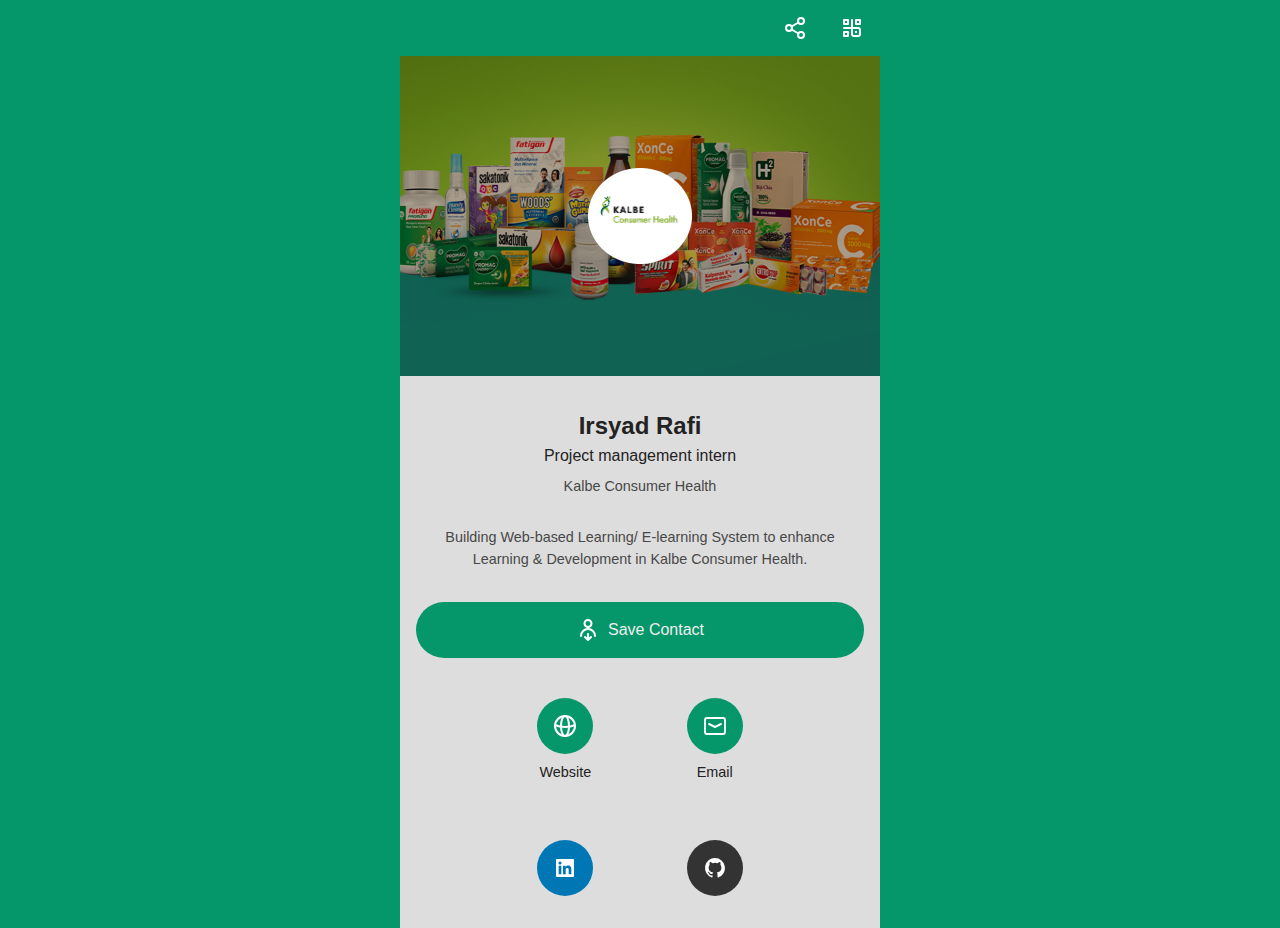
<file: Businesscard/irsyadrafi/index.html>
<!DOCTYPE html>
<html lang="en" style="background-color: rgb(5, 150, 105);">

<head>
    <meta charset="UTF-8">
    <meta name="viewport" content="width=device-width, initial-scale=1.0">
    <meta name="robots" content="noindex, nofollow">
    <meta name="author" content="EnBizCard - An Open-Source Digital Business Card Generator">
    <meta name="url" content="https://enbizcard.vishnuraghav.com/">
    <meta name="designer" content="Vishnu Raghav">
    <meta property="og:title" content="Irsyad Rafi's Digital Business Card">
    <meta property="twitter:title" content="Irsyad Rafi's Digital Business Card">
    <!-- <script>
        "http" == window.location.href.substr(0, 4) && "/" != window.location.href.slice(-1) && window.location.replace(window.location.href + "/");
    </script> -->
    <!---->
    <title>Irsyad Rafi's Digital Business Card</title>
    <style>
        #body {
            font-family: sans-serif;
        }
        
        input[type='range']::-moz-range-track {
            background: none;
        }
        
        input[type='range']::-moz-range-thumb {
            -moz-appearance: none;
            width: 1.5rem;
            height: 1.5rem;
            border-radius: 100%;
            border: none;
            background: #059669;
            z-index: 3;
            cursor: pointer;
        }
        
        input[type='range']::-webkit-slider-thumb {
            -webkit-appearance: none;
            width: 1.5rem;
            height: 1.5rem;
            border-radius: 100%;
            border: none;
            background: #059669;
            z-index: 3;
            cursor: pointer;
        }
        
        .closeColor {
            filter: invert(1)
        }
        
        .topAction {}
        
        .iconColor {
            color: #eee;
        }
        
        .cardColor {
            color: #222 !important
        }
        
        .textColor {
            color: #222 !important
        }
        
        .seekbarColor {
            background: #05966980 !important
        }
    </style>
    <!---->
    <!---->
    <link rel="stylesheet" href="./style.min.css">
</head>

<body id="body">
    <div id="modal" style="background-color: rgb(221, 221, 221); visibility: hidden; top: 2rem; opacity: 0;">
        <a id="close" class="closeColor">
            <div class="icon"><svg viewBox="0 0 24 24" xmlns="http://www.w3.org/2000/svg" xml:space="preserve" style="fill-rule:evenodd;clip-rule:evenodd;stroke-linecap:round;stroke-linejoin:round;stroke-miterlimit:2"><path style="fill:none" d="M0 0h24v24H0z"></path><path d="M18 6 6 18M6 6l12 12" style="fill:none;fill-rule:nonzero;stroke:#fff;stroke-width:2px"></path></svg></div>
        </a>
        <div id="keyView">
            <p class="textColor">
                Use my public key to send me encrypted messages
            </p>
            <a download="" target="_blank" id="dlKey" rel="noreferrer" tabindex="-1" style="background-color: rgb(5, 150, 105);" href="./Irsyad Rafi's public key.asc">
                <div class="icon iconColor"><svg viewBox="0 0 24 24" xmlns="http://www.w3.org/2000/svg" xml:space="preserve" style="fill-rule:evenodd;clip-rule:evenodd;stroke-linecap:round;stroke-linejoin:round;stroke-miterlimit:2"><path style="fill:none" d="M0 0h24v24H0z"></path><path d="M21 15v4c0 1.097-.903 2-2 2H5c-1.097 0-2-.903-2-2v-4m4-5 5 5 5-5m-5 5V3" style="fill:none;fill-rule:nonzero;stroke:#fff;stroke-width:2px"></path></svg></div>
                <span class="iconColor">Download Key</span></a>
        </div>
        <div id="copyView">
            <p class="textColor">
                Copy and send the URL to share my Business Card
            </p> <button id="copyURL" style="background-color: rgb(5, 150, 105);"><div class="icon iconColor"><svg viewBox="0 0 24 24" xmlns="http://www.w3.org/2000/svg" xml:space="preserve" style="fill-rule:evenodd;clip-rule:evenodd;stroke-linecap:round;stroke-linejoin:round;stroke-miterlimit:2"><path style="fill:none" d="M0 0h24v24H0z"></path><path d="M22 11a2 2 0 0 0-2-2h-9a2 2 0 0 0-2 2v9a2 2 0 0 0 2 2h9a2 2 0 0 0 2-2v-9Z" style="fill:none;stroke:#fff;stroke-width:2px"></path><path d="M5 15H4c-1.097 0-2-.903-2-2V4c0-1.097.903-2 2-2h9c1.097 0 2 .903 2 2v1" style="fill:none;fill-rule:nonzero;stroke:#fff;stroke-width:2px"></path></svg></div> <span class="iconColor">Copy URL</span></button></div>
        <div id="qrView" class="textColor">
            <div id="qr"></div>
            <h3>Scan the QR Code</h3>
            <p>to view my Business Card on another device</p>
        </div>
    </div>
    <header>
        <div id="topActions" style="display: none;">
            <div>
                <a id="share">
                    <div class="icon topAction"><svg viewBox="0 0 24 24" xmlns="http://www.w3.org/2000/svg" xml:space="preserve" style="fill-rule:evenodd;clip-rule:evenodd;stroke-linecap:round;stroke-miterlimit:2"><g><path style="fill:none" d="M0 0h24v24H0z"></path><clipPath id="a"><path d="M0 0h24v24H0z"></path></clipPath><g clip-path="url(#a)"><circle cx="17" cy="5" r="3" style="fill:none;stroke:#fff;stroke-width:2px"></circle><circle cx="5" cy="12" r="3" style="fill:none;stroke:#fff;stroke-width:2px"></circle><circle cx="17" cy="19" r="3" style="fill:none;stroke:#fff;stroke-width:2px"></circle><path d="m7.59 13.51 6.83 3.98m-.01-10.98-6.82 3.98" style="fill:none;stroke:#fff;stroke-width:2px"></path></g></g></svg></div>
                </a>
                <a id="showQR">
                    <div class="icon topAction"><svg viewBox="0 0 24 24" xmlns="http://www.w3.org/2000/svg" xml:space="preserve" style="fill-rule:evenodd;clip-rule:evenodd;stroke-linecap:round;stroke-linejoin:round;stroke-miterlimit:2"><path style="fill:none" d="M0 0h24v24H0z"></path><path d="M4 4h4v4H4V4Zm0 12h4v4H4v-4ZM16 4h4v4h-4V4Z" style="fill:none;stroke:#fff;stroke-width:2px"></path><path d="M12 4v14c0 1.097.903 2 2 2h4c1.097 0 2-.903 2-2v-4c0-1.097-.903-2-2-2H4" style="fill:none;stroke:#fff;stroke-width:2px;stroke-linejoin:miter"></path><path style="fill:#fff" d="M15 15h2v2h-2z"></path></svg></div>
                </a>
            </div>
            <!---->
        </div>
        <div class="headerImgC"><img id="cover" src="./cover.png" alt="Background Pattern"> <img id="logo" src="./logo.png" alt="Logo" style="margin: 3rem 0px;"></div>
    </header>
    <main style="background-color: rgb(221, 221, 221); margin-top: 0px;">
        <!---->
        <div id="info" class="textColor">
            <p class="name">
                Irsyad Rafi
            </p>
            <!---->
            <p class="jobtitle">
                Project management intern
            </p>
            <p class="bizname">
                Kalbe Consumer Health
            </p>
        </div>
        <p class="sub textColor">
            Building Web-based Learning/ E-learning System to enhance Learning &amp; Development in Kalbe Consumer Health.
        </p>
        <a id="cta" rel="noreferrer" download="" target="_blank" aria-label="Save Contact" style="background-color: rgb(5, 150, 105);" href="irsyadrafi.vcf">
            <div class="icon iconColor"><svg viewBox="0 0 24 24" xmlns="http://www.w3.org/2000/svg" xml:space="preserve" style="fill-rule:evenodd;clip-rule:evenodd;stroke-linecap:round;stroke-linejoin:round;stroke-miterlimit:2"><path style="fill:none" d="M0 0h24v24H0z"></path><circle cx="8.5" cy="7" r="4" style="fill:none;stroke:#fff;stroke-width:2.29px" transform="matrix(.875 0 0 .875 4.563 -.625)"></circle><path d="M86 181c0-3.863 3.137-7 7-7s7 3.137 7 7" style="fill:none;stroke:#fff;stroke-width:2px" transform="translate(-81 -163)"></path><path d="M104 168v6m3-3-3 3-3-3" style="fill:none;fill-rule:nonzero;stroke:#fff;stroke-width:2px" transform="translate(-92 -152)"></path></svg></div>
            <p class="iconColor">Save Contact</p>
        </a>
        <div class="actions">
            <div class="actionsC">
                <div class="actionBtn">
                    <a href="https://irsyadrafisudirjo.github.io/Businesscard/irsyadrafi/" target="_blank" rel="noopener noreferrer" aria-label="Website" style="background-color: rgb(5, 150, 105);">
                        <div class="icon iconColor"><svg viewBox="0 0 24 24" xmlns="http://www.w3.org/2000/svg" xml:space="preserve" style="fill-rule:evenodd;clip-rule:evenodd;stroke-linecap:round;stroke-linejoin:round;stroke-miterlimit:2"><g><path style="fill:none" d="M0 0h24v24H0z"></path><clipPath id="a"><path d="M0 0h24v24H0z"></path></clipPath><g clip-path="url(#a)"><circle cx="12" cy="12" r="10" style="fill:none;stroke:#fff;stroke-width:2px"></circle><ellipse cx="40" cy="40" rx="4" ry="10" style="fill:none;stroke:#fff;stroke-width:2px;stroke-linejoin:miter" transform="translate(-28 -28)"></ellipse><path d="M40 50s-2-4-2-10 2-10 2-10" style="fill:none;stroke:#fff;stroke-width:2px" transform="rotate(-90 11.5 39.5)"></path></g></g></svg></div>
                    </a>
                    <p class="textColor">
                        Website
                    </p>
                </div>
            </div>
            <div class="actionsC">
                <div class="actionBtn">
                    <a href="mailto:irsyadicad1302@gmail.com" target="_blank" rel="noopener noreferrer" aria-label="Email" style="background-color: rgb(5, 150, 105);">
                        <div class="icon iconColor"><svg viewBox="0 0 24 24" xmlns="http://www.w3.org/2000/svg" xml:space="preserve" style="fill-rule:evenodd;clip-rule:evenodd;stroke-linecap:round;stroke-linejoin:round;stroke-miterlimit:2"><path style="fill:none" d="M0 0h24v24H0z"></path><path d="M22 33.75c0-.966-.896-1.75-2-1.75H4c-1.104 0-2 .784-2 1.75v10.5c0 .966.896 1.75 2 1.75h16c1.104 0 2-.784 2-1.75v-10.5Z" style="fill:none;stroke:#fff;stroke-width:1.86px" transform="matrix(1 0 0 1.14286 0 -32.571)"></path><path d="m18 7.042-6 2.625-6-2.625" style="fill:none;fill-rule:nonzero;stroke:#fff;stroke-width:1.86px" transform="matrix(1 0 0 1.14286 0 1.952)"></path></svg></div>
                    </a>
                    <p class="textColor">
                        Email
                    </p>
                </div>
            </div>
        </div>
        <div class="actions secondary">
            <div class="actionsC">
                <div class="actionBtn secBtn">
                    <a href="https://www.linkedin.com/in/irsyadrafi" target="_blank" rel="noopener noreferrer" aria-label="LinkedIn" style="background-color: rgb(0, 119, 181);">
                        <div class="icon"><svg xmlns="http://www.w3.org/2000/svg" fill="#fff" viewBox="0 0 24 24"><path d="M20 3H4a1 1 0 0 0-1 1v16a1 1 0 0 0 1 1h16a1 1 0 0 0 1-1V4a1 1 0 0 0-1-1zM8.339 18.337H5.667v-8.59h2.672v8.59zM7.003 8.574a1.548 1.548 0 1 1 0-3.096 1.548 1.548 0 0 1 0 3.096zm11.335 9.763h-2.669V14.16c0-.996-.018-2.277-1.388-2.277-1.39 0-1.601 1.086-1.601 2.207v4.248h-2.667v-8.59h2.56v1.174h.037c.355-.675 1.227-1.387 2.524-1.387 2.704 0 3.203 1.778 3.203 4.092v4.71z"></path></svg></div>
                    </a>
                </div>
            </div>
            <div class="actionsC">
                <div class="actionBtn secBtn">
                    <a href="https://github.com/IrsyadRafiSudirjo" target="_blank" rel="noopener noreferrer" aria-label="GitHub" style="background-color: rgb(51, 51, 51);">
                        <div class="icon"><svg xmlns="http://www.w3.org/2000/svg" width="24" height="24" fill="#fff"><path fill-rule="evenodd" d="M12.03 2a9.97 9.97 0 0 0-3.16 19.44c.5.09.68-.22.68-.48v-1.7c-2.78.6-3.37-1.34-3.37-1.34-.45-1.15-1.1-1.46-1.1-1.46-.91-.61.06-.6.06-.6 1 .07 1.53 1.03 1.53 1.03.89 1.52 2.33 1.08 2.9.83.1-.65.35-1.09.64-1.34-2.22-.25-4.55-1.1-4.55-4.93 0-1.08.4-1.98 1.03-2.67-.1-.26-.45-1.27.1-2.64 0 0 .83-.27 2.74 1.02a9.58 9.58 0 0 1 5 0c1.9-1.3 2.73-1.02 2.73-1.02.55 1.37.2 2.38.1 2.64.64.7 1.03 1.58 1.03 2.67 0 3.84-2.33 4.68-4.56 4.92.36.31.68.92.68 1.85l-.01 2.74c0 .26.18.57.68.48A9.98 9.98 0 0 0 12.03 2z" clip-rule="evenodd"></path></svg></div>
                    </a>
                </div>
            </div>
        </div>
    </main>
    <!---->
    <script src="./qrcode.min.js"></script>
    <script>
        let m = document.getElementById("modal"),
            c = document.getElementById("close"),
            ki = document.getElementById("keyView"),
            cv = document.getElementById("copyView"),
            curl = document.getElementById("copyURL"),
            qrv = document.getElementById("qrView"),
            qr = document.getElementById("qr"),
            s = document.getElementById("share"),
            sqr = document.getElementById("showQR"),
            sk = document.getElementById("showKey");

        function tC(e) {
            "2rem" == e.style.top ? (e.style.visibility = "visible", e.style.top = "0px", e.style.opacity = 1) : (e.style.top = "2rem", e.style.opacity = 0, setTimeout(() => {
                e.style.visibility = "hidden"
            }, 200))
        }

        function dN(e) {
            e.style.display = "none"
        }
        window.addEventListener("load", () => {
            document.querySelector("#topActions").style.display = "flex", qr.innerHTML = new QRCode({
                content: window.location.href,
                container: "svg-viewbox",
                join: !0,
                ecl: "L",
                padding: 0
            }).svg()
        }), navigator.canShare ? s.addEventListener("click", () => {
            navigator.share({
                title: document.title,
                text: "You can view my Digital Business Card here:",
                url: window.location.href
            })
        }) : s.addEventListener("click", () => {
            tC(m), cv.style.display = "flex", dN(qrv), ki && dN(ki)
        }), sqr.addEventListener("click", () => {
            tC(m), qrv.style.display = "block", dN(cv), ki && dN(ki)
        }), sk && sk.addEventListener("click", () => {
            tC(m), ki && (ki.style.display = "flex"), dN(cv), dN(qrv)
        }), c.addEventListener("click", () => tC(m)), curl.addEventListener("click", async() => {
            let e = curl.querySelectorAll(".iconColor")[1];
            await navigator.clipboard.writeText(window.location.href).then(t => {
                e.innerText = "Copied", setTimeout(() => {
                    e.innerText = "Copy URL"
                }, 1e3)
            })
        });
    </script>
</body>

</html>
</file>
<file: Businesscard/irsyadrafi/style.min.css>
body{margin:0 auto;width:100%;padding:0;max-width:30rem;color:#eee;position:relative}p{line-height:1.5;margin:0}h2,h3{margin:0}.icon{width:1.5rem;height:1.5rem}a{text-decoration:none;-webkit-user-select:none;-moz-user-select:none;-ms-user-select:none;user-select:none}#modal{display:flex;flex-direction:column;position:absolute;z-index:1;width:100%;bottom:0;transition:top .2s ease-out,opacity .1s ease-out;transform:translateZ(0)}#close{align-self:end;padding:1rem;cursor:pointer;line-height:0}#keyView,#copyView,#qrView{display:flex;flex-direction:column;align-items:center;margin:0 1rem;text-align:center}#keyView p,#copyView p,#qrView p{margin:2rem;text-align:center}#copyURL,#dlKey{display:flex;width:100%;align-items:center;justify-content:center;border-radius:5rem;padding:1rem 1.5rem;border:none;outline:none;cursor:pointer;box-sizing:border-box}#copyURL span,#dlKey span{margin-left:.5rem}#qrView h3{margin:2rem 2rem 0}#qrView p{margin:.5rem 2rem 0}#qr{margin:2rem;padding:2rem;background:#fff;border-radius:.5rem}header{display:flex;justify-content:flex-start;flex-direction:column}.headerImgC{display:grid;grid-template-columns:auto;grid-template-rows:auto;height:100%;overflow:hidden}#cover{grid-column:1;grid-row:1;width:100%;height:20rem;-o-object-position:top center;object-position:top center;-o-object-fit:cover;object-fit:cover}#logo{max-height:6rem;pointer-events:none;-webkit-user-select:none;-moz-user-select:none;-ms-user-select:none;user-select:none;grid-column:1;grid-row:1;align-self:center;justify-self:center}#topActions{flex-direction:row-reverse;justify-content:space-between;align-items:start}#topActions>div{display:flex}#topActions a{padding:1rem;cursor:pointer;line-height:0}main{padding:1rem;display:flex;flex-direction:column;align-items:center;text-align:center}#profilePhoto{width:10rem;height:10rem;border-radius:100%;box-sizing:content-box;pointer-events:none;-webkit-user-select:none;-moz-user-select:none;-ms-user-select:none;user-select:none;margin-top:-6rem}#info{display:flex;flex-direction:column;justify-content:center;align-items:center;margin-top:1rem;line-height:1.25;word-break:break-word}.name{font-weight:bold;font-size:1.5rem;margin:0}.pronouns{display:block;font-size:.9rem;opacity:.8;font-weight:normal;margin:0 0 .5rem}.bizname{font-size:.9rem;margin:.5rem 0 0;opacity:.8}.sub,.textC{font-size:1rem;white-space:pre-line;line-height:1.5}.sub{font-size:.9rem;margin:.5rem 0 0;opacity:.8}.textC{margin:1rem}#cta{display:flex;align-items:center;border-radius:5rem;margin-top:2rem;padding:1rem 1.5rem;cursor:pointer;line-height:0;width:100%;justify-content:center;box-sizing:border-box}#cta .icon{margin-right:.5rem}#cta p{margin:0}.actions{width:100%;margin-top:2rem;display:flex;flex-wrap:wrap;justify-content:center}.actionsC{width:33.33%}.actionBtn{padding:.5rem;display:flex;flex-direction:column;align-items:center;justify-content:center}.actionBtn a{border-radius:100%;padding:1rem;line-height:0}.actionBtn p{margin:.5rem 0 0;font-size:.9rem}.secBtn{padding:1rem}.featured{display:flex;flex-direction:column;justify-content:center;margin:2rem 0 0;width:100%}.section{font-weight:bold;text-align:center;font-size:1.3rem;padding:1rem 0}.media{overflow:hidden;border-radius:1rem;margin-top:1rem}.media img{display:block;pointer-events:none;-webkit-user-select:none;-moz-user-select:none;-ms-user-select:none;user-select:none;width:100%}.embedded{position:relative;padding-top:56.25%}.embedded iframe{position:absolute;top:0;left:0;width:100%;height:100%}.music,.video{width:100%}.mediaC{display:flex;flex-direction:column;justify-content:space-evenly;align-items:center}video{width:100%}.controls{padding:1rem;font-size:.9rem;text-align:center;width:100%;box-sizing:border-box}.pCtrl,.docDl{display:none;flex-direction:column;align-items:center;width:100%}.docDl{display:flex}.seekBar{width:100%;height:.5rem;margin:1.5rem 0 .5rem;border-radius:5rem;-webkit-appearance:none;-moz-appearance:none;appearance:none;cursor:pointer}.playPause,.dlBtn{margin:1rem 0 .5rem;padding:1rem;border-radius:5rem;line-height:0;cursor:pointer}.pause{display:none}.title{font-size:1rem;font-weight:bold;margin:0}.prodInfo .sub{margin:-1rem 0 0}.price{margin:1rem 0 0;font-size:1rem;font-weight:bold}.label{display:inline-block;font-size:1rem;margin:1rem 0 .5rem;border-radius:5rem;letter-spacing:1px;padding:1rem 1.5rem}.label p{margin:0}footer{padding:4rem 1rem 2rem;font-size:.9rem;text-align:center}footer a{text-decoration:underline;color:inherit}
</file>
